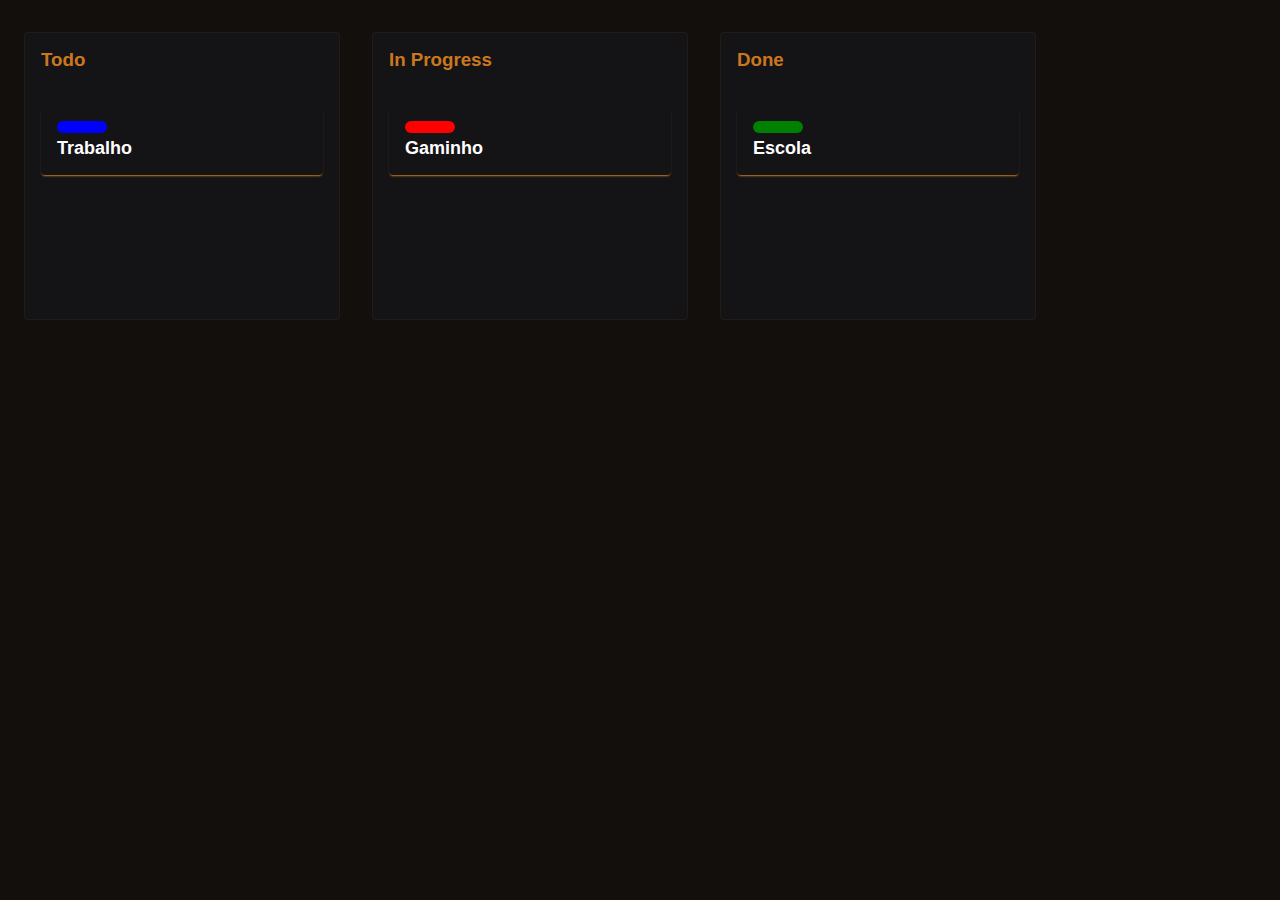
<file: index.html>
<!DOCTYPE html>
<html lang="pt-BR">
<head>
    <meta charset="UTF-8">
    <link rel="shortcut icon" href="favicon.ico" type="image/x-icon">
    <link rel="stylesheet" href="styles.css">
    <meta name="viewport" content="width=device-width, initial-scale=1.0">
    <title>JavaScript Drag&Drop</title>
</head>
<body>
    <div class="boards">

        <div class="board">
            <h3>Todo</h3>
            <div class="dropzone">
                <div class="card" draggable="true">
                    <div class="status blue"></div>
                    <div class="content"> Trabalho </div>
                </div>
            </div>
        </div>

        <div class="board">
            <h3>In Progress</h3>
            <div class="dropzone">
                <div class="card" draggable="true">
                    <div class="status red"></div>
                    <div class="content"> Gaminho </div>
                </div>
            </div>
        </div>

        <div class="board">
            <h3>Done</h3>
            <div class="dropzone">
                <div class="card" draggable="true">
                    <div class="status green"></div>
                    <div class="content"> Escola </div>
                </div>
            </div>
        </div>

    </div>
    <script src="script.js"></script>
</body>
</html>
</file>
<file: styles.css>
html{
    font-family: 'Open Sans', sans-serif;
}

body{
    color: white;
    background-color: #130f0d;
}

.boards{
    margin-top: 32px;
    display: flex;
    flex-wrap: wrap;
    justify-content: start;
}

.board{
    background-color: #141316;
    border: 1px solid #fd951f11;
    border-radius: 4px;
    margin: 0 16px;
}

.board h3{
    padding: 16px;
    margin: 0;
    color: #FD951FCC;
}

.dropzone{
    padding: 16px;
    min-width: 282px;
    min-height: 200px;
}

.card{
    padding: 16px;
    box-shadow: 0 2px 2px -1px #FD951Fcc;
    width: 250px;
    margin: 2px 0;
    border-radius: 4px;
    font-weight: 600;
    font-size: 18px;
    cursor: pointer;
}
.card, .dropzone{
    transition: .7s;
}
.status{
    width: 50px;
    height: 12px;
    border-radius: 8px;
    margin-bottom: 5px;
}
.status.red{ background-color: red; }
.status.blue{ background-color: blue; }
.status.green{ background-color: green; }

.highlight{
    color: #000;
    background-color: yellow
}

.is-dragging{
    cursor: move;
    opacity: 0.3;
}

.over{
    background-color: greenyellow;
}
</file>
